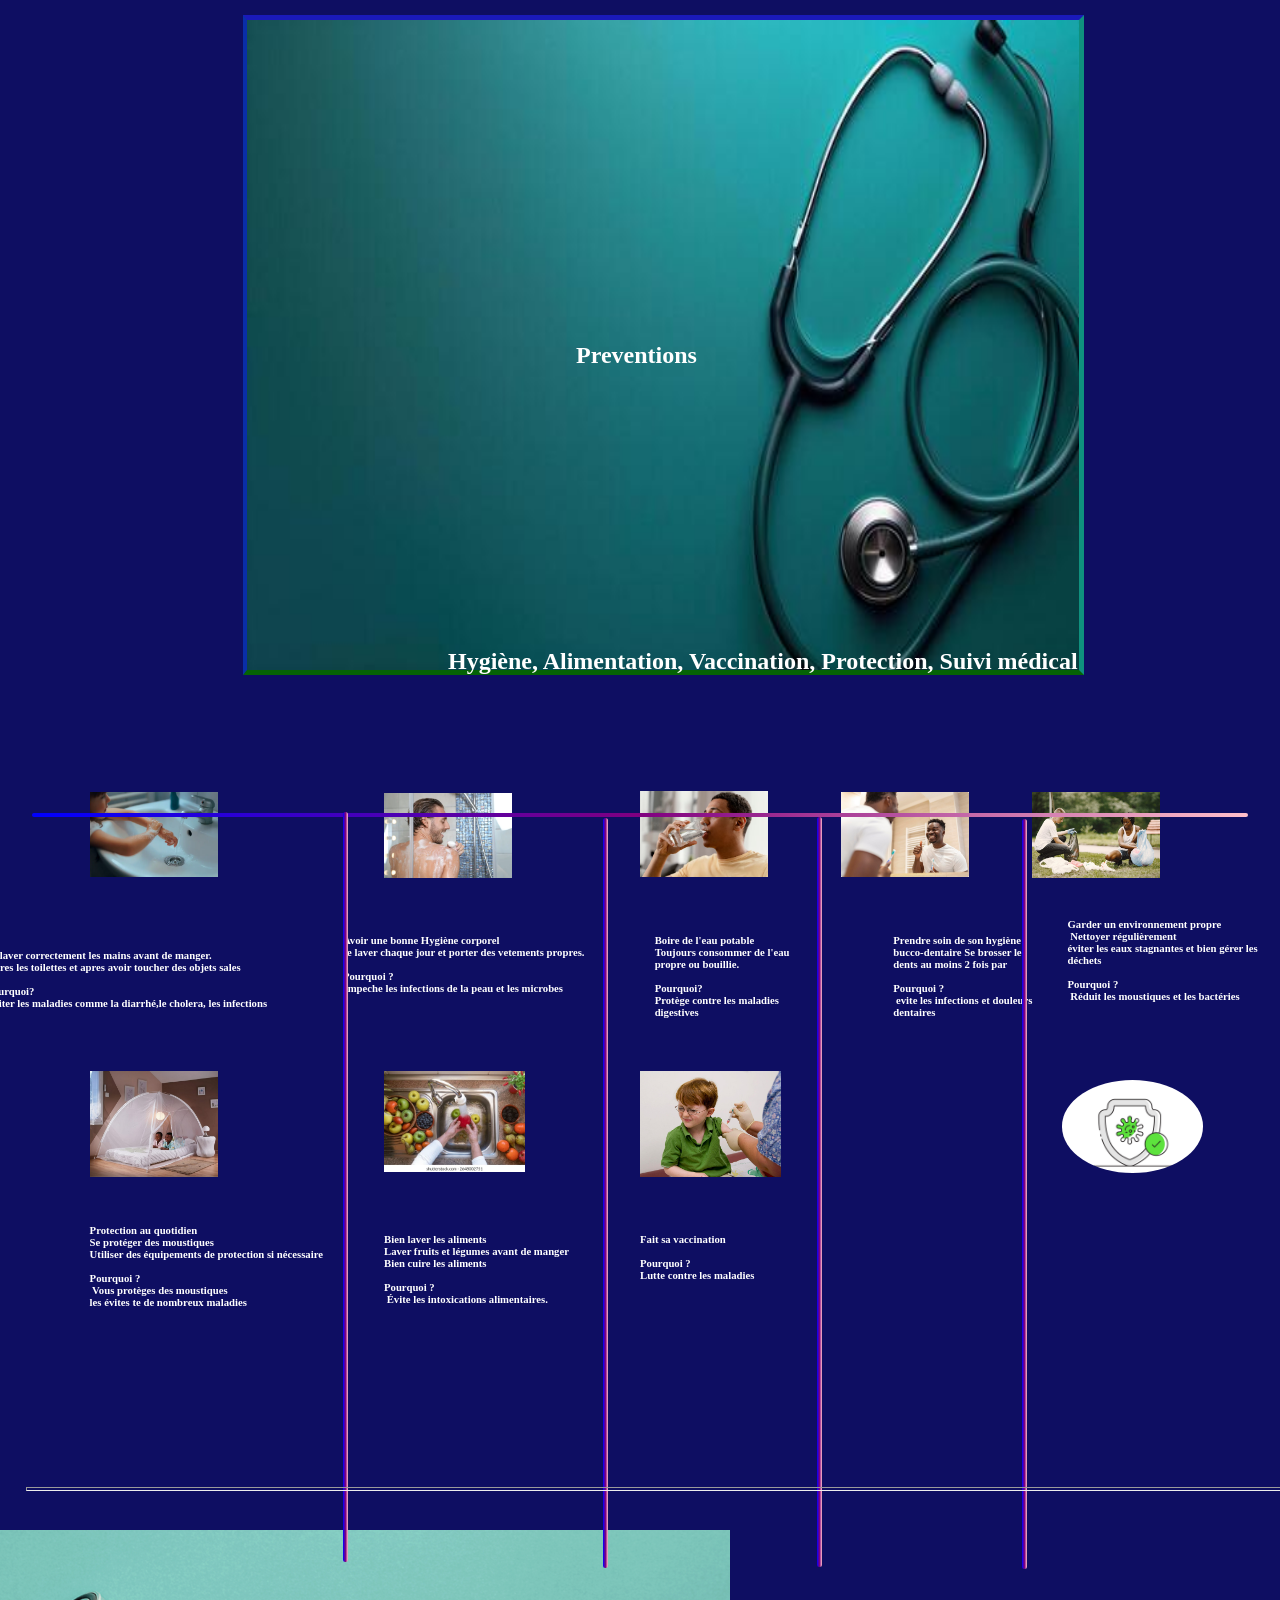
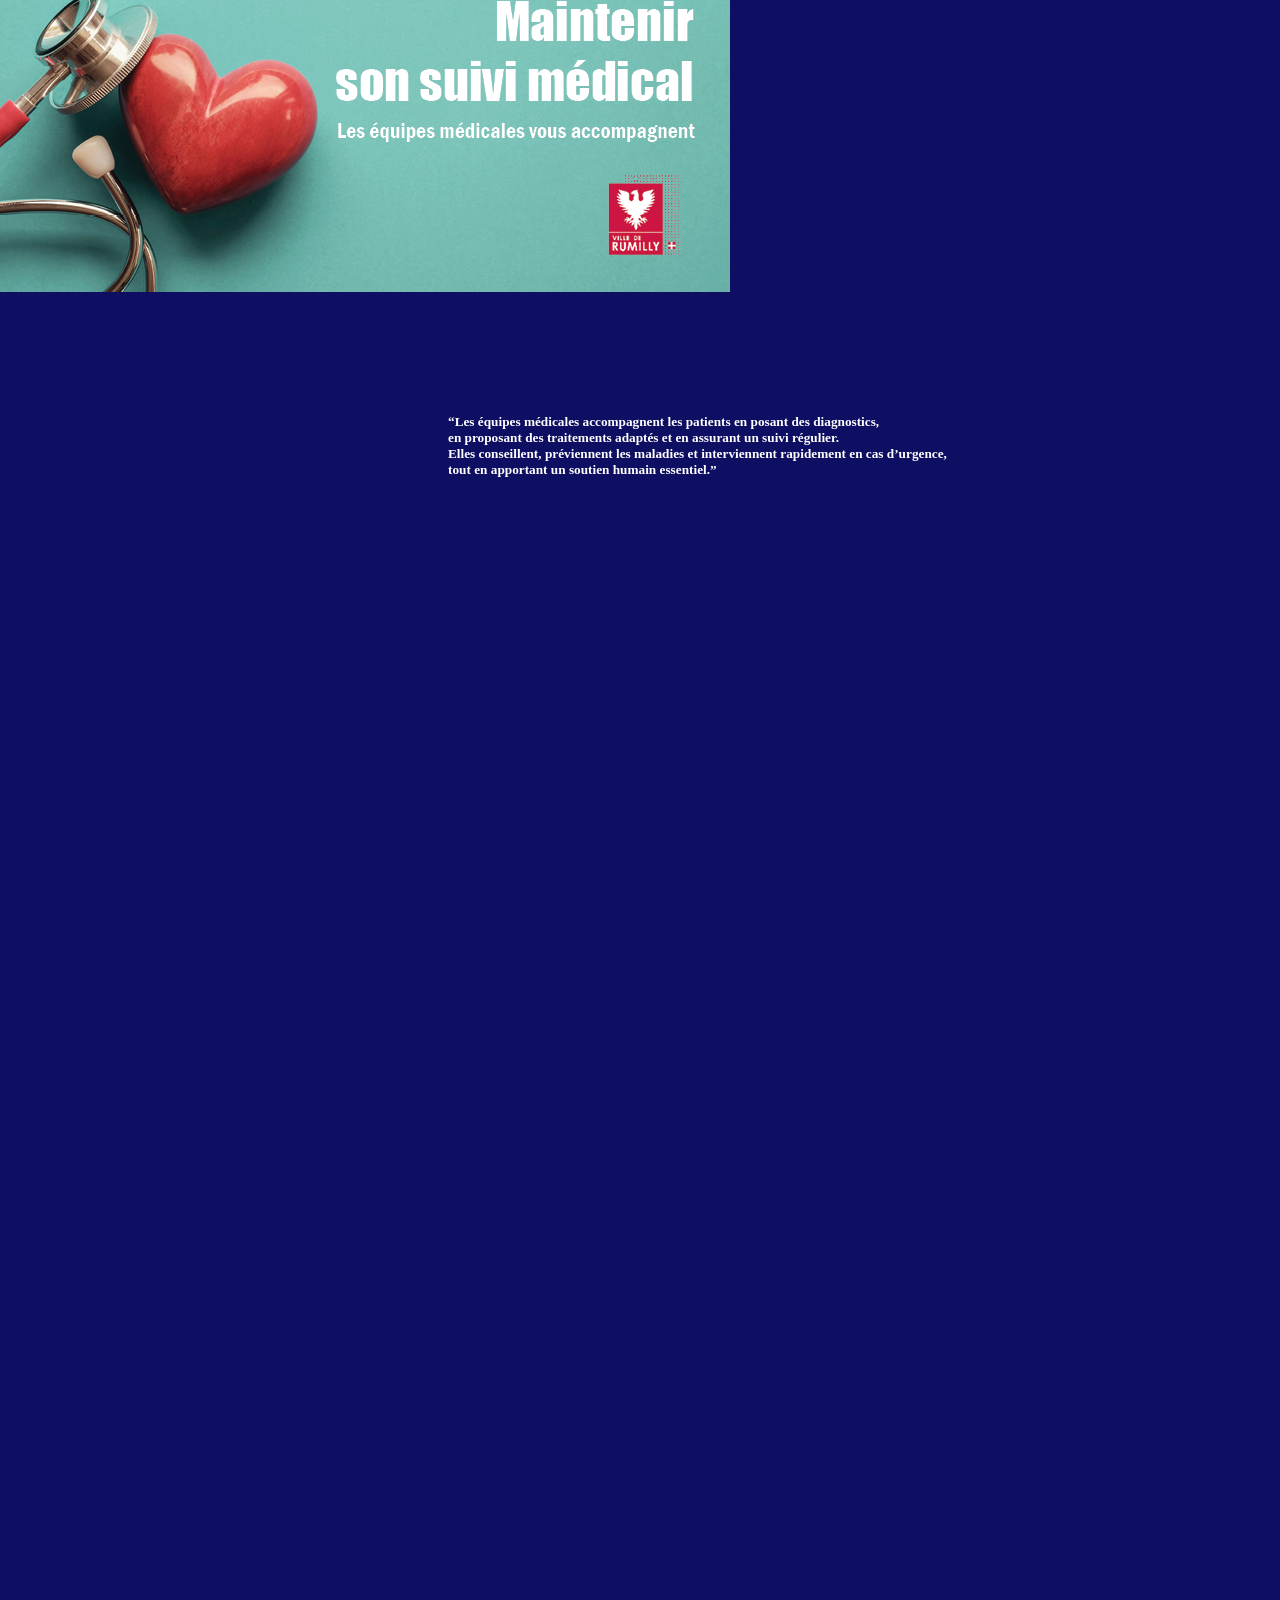
<file: page-2.html>
<!DOCTYPE html>
<html lang="en">
<head>
    <meta charset="UTF-8">
    <meta name="viewport" content="width=%, initial-scale=1.0">
    <link rel="stylesheet" href="css/style.css">
    <title>page-2</title>
</head>
<body>
    <div class="images">

        <img src="/image/materiel-medical.jpg" class="full-image">
        <img src="/image/petite-fille-se-lavant-les-mains-au-lavabo-avec-du-savon-424271968.webp "class="image-2">
        <img src="/image/jeune-homme-prenant-la-douche-avec-du-savon-131946310.webp"class="image-3">
        <img src="/image/oo.avif" class="image-5">
        <img src="/image/brossage de dent.png" class="image-6">
        <img src="/image/environnement.png" class="image-7">
        <img src="/image/moustique.png" class="image-8">
        <img src="/image/food.webp" class="image-9">
        <img src="/image/vaccin.jpg" class="image-10">
        <img src="/image/secu.png" class="image-11">
        <img src="/image/2020-medcine.png" class="image-12">
        
        

    </div>

    

<div class="text4">
    <h2>Preventions</h2>
    <h6>Se laver correctement les mains avant de manger.<br>
        Apres les toilettes et apres avoir toucher des objets sales <br><br>Pourquoi?<br>
        Eviter les maladies comme la diarrhé,le cholera, les infections <h6/>

<div class="text5">

<h7>Avoir une bonne Hygiène corporel <br> se laver chaque jour et porter des vetements propres. <br><br>
        Pourquoi ? <br> empeche les infections de la peau et les microbes<h7/>

</div>

<div class="text6">
    <p> Boire de l'eau potable Toujours consommer de l'eau propre ou bouillie. <br><br>
Pourquoi? <br> Protège contre les maladies digestives
</p>
</div>
    <div class="text7">
        <p>Prendre soin de son hygiène bucco-dentaire Se brosser les dents au moins 2 fois par <jour class="br"><br></jour>

 <br>Pourquoi ? <br> evite les infections et douleurs dentaires

        </p>
    </div>
    </div>

     <div class="text8">
        <h6>
            Garder un environnement propre <br>   Nettoyer régulièrement<br>  éviter les eaux stagnantes et bien gérer les déchets <br>  <br> Pourquoi ? <br> Réduit les moustiques et les bactéries
        </p>
    </div>

</div>

<div class="text9">
    <h6>
Protection au quotidien <br>
Se protéger des moustiques <br>
Utiliser des équipements de protection si   nécessaire <br>

 <br>  Pourquoi ? <br>  Vous protèges des moustiques    <br> les évites
te de nombreux maladies
 </h6>
</div>



<div class="text10">
    <h6>
Bien laver les aliments <br>
Laver fruits et légumes avant de manger <br>
Bien cuire les aliments

 <br> <br>  Pourquoi ? <br>  Évite les intoxications alimentaires.
    </h6>
</div>

<div class="text11">
    <h6>
Fait sa vaccination  <br> <br>
Pourquoi  ? <br>
Lutte contre les maladies 
    </h6>
</div>


<div class="text12">
    <h5>
        “Les équipes médicales accompagnent les patients en posant des diagnostics,   <br> en proposant des traitements adaptés et en assurant un suivi régulier. <br>  Elles conseillent, préviennent les maladies et interviennent rapidement en cas d’urgence, <br>  tout en apportant un soutien humain essentiel.”
    </h5>
</div>


<div class="h2">
     <h2>Hygiène, Alimentation, Vaccination, Protection, Suivi médical</h2>
     
</div>
<div class="container">
    <hr class="hr1">

</div>

<div class="hr">
    <hr class="hr2">
    <hr class="hr3">
    <hr class="hr4">
    <hr class="hr5">
    <hr class="hr6">
    
</div>





</body>

</html>
</file>
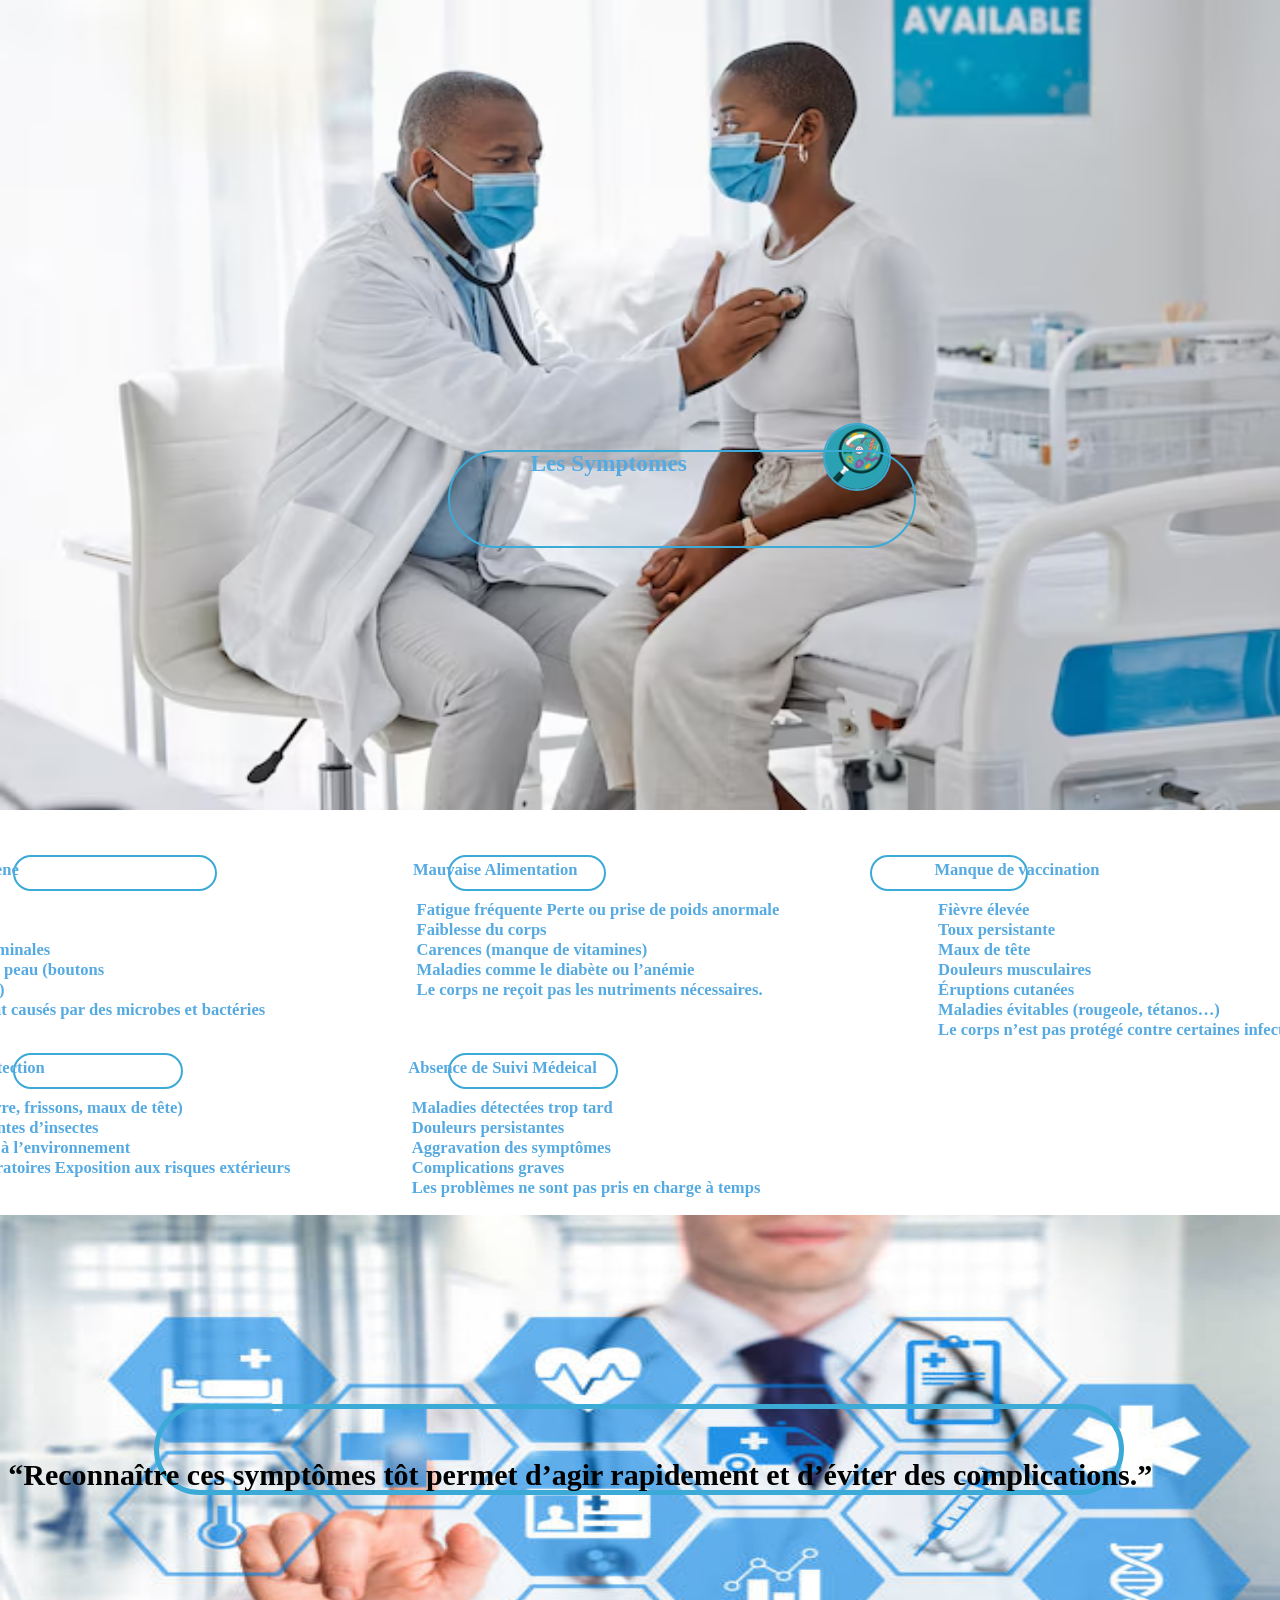
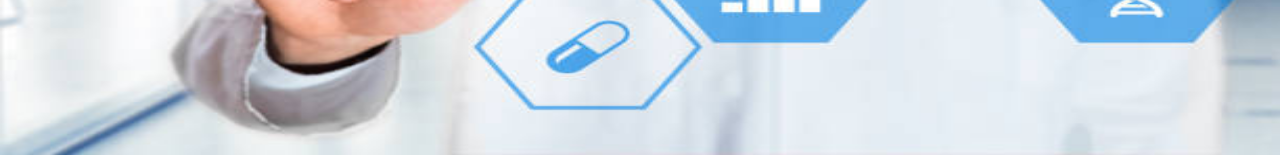
<file: css/page-3.html>
<!DOCTYPE html>
<html lang="en">
<head>
    <meta charset="UTF-8">
    <meta name="viewport" content="width=device-width, initial-scale=1.0">
    <link rel="stylesheet" href="page3.css">
    <title>page-3</title>
</head>
<body>

    <img src="/image/im.avif" class="image1">
    <img src="/image/imm.png" class="image2">
    <img src="/image/io.jpg" class="image3">
    

    <div class="hr">
        <hr class="hr1">
        <hr class="hr2">
        <hr class="hr3">
        <hr class="hr4">
        <hr class="hr5">
        <hr class="hr6">
        <hr class="hr7">

        
        </div>
        <div class="text1">
            <h3>Les Symptomes</h3>
            <h5>Mauvaise Hygiène
                <p>
                    Diarrhée <br>
Vomissements <br>
Douleurs abdominales <br>
Infections de la peau (boutons <br> démangeaisons) <br>
Fatigue
Souvent causés par des microbes et bactéries
                </p>
            </h5>

            <div class="text2">
                <h5>
                    Mauvaise Alimentation
                    <p>
                        Fatigue fréquente
 Perte ou prise de poids anormale <br>
 Faiblesse du corps <br>
 Carences (manque de vitamines) <br>
 Maladies comme le diabète ou l’anémie <br>
Le corps ne reçoit pas les nutriments nécessaires.
                    </p>
                </h5>
        </div>

            <div class="text3">
                <h5>
                    Manque de vaccination
                    <p>
Fièvre élevée <br>
Toux persistante <br>
Maux de tête <br>
Douleurs musculaires <br>
Éruptions cutanées <br>
Maladies évitables (rougeole, tétanos…) <br>
Le corps n’est pas protégé contre certaines infections
                    </p>
                </h5>
            </div>


            <div class="text4">
                <h5>
                    Manque de protection
                    <p>
Paludisme (fièvre, frissons, maux de tête) <br>
Piqûres fréquentes d’insectes <br>
Infections liées à l’environnement <br>
Maladies respiratoires
Exposition aux risques extérieurs
                    </p>
                </h5>
            </div>


        <div class="text5">
            <h5>
                Absence de Suivi Médeical
                <p>
Maladies détectées trop tard <br>
Douleurs persistantes <br>
Aggravation des symptômes <br>
Complications graves <br>
Les problèmes ne sont pas pris en charge à temps

                </p>
            </h5>

            <div class="text6">

                <h2>
                    “Reconnaître ces symptômes tôt  permet d’agir rapidement et  d’éviter des complications.” <br>
                </h2>

            </div>

        </div>

        </div>
    
</body>
</html>
</file>
<file: css/style.css>
*{
    margin: 0;
    padding: 0;
}

body{
    
    background-color:rgba(10, 10, 95, 0.979)
    
}

.full-image{
    position: relative;
    width: 65%;
    height: 650px;
    left:19%;
    top: 15px;
    border-left: 4px solid rgb(9, 46, 168);
    border-right:5px solid rgba(16, 151, 128, 0.952);
    border-top: 5px solid rgba(29, 29, 201, 0.863);
    border-bottom: 5px solid rgb(5, 99, 5);
    
    
    
}

.text4{
    position: absolute;
    top:38%;
    left: 45%;
    color: white;
    
    
}

.h2{
    position: absolute;
    top: 72%;
    left: 35%;
    color: white;
}

.hr1{

    position: relative;
    height: 4px;
    width: 95%;
    margin: 85px auto;
    border: none;
    border-radius: 10px;
    background: linear-gradient(to right, blue, purple, pink);
}

.image-2{
    position: absolute;
    top:88%;
    width: 10%;
    left: 07%
}

.text4 h6{

    position: relative;
    top: 580px;
    right:210%;

}

.image-3{
    position: absolute;
    top: 88.1%;
    left: 30%;
    width: 10%
}

.text5 h7{
    
    position: relative;
    top: -75px;
    left: 127%;

}

.image-5{
     position: absolute;
    width: 10%;
    top: 87.9%;
    left: 50%;
    
}
.text6{
    position: absolute;
    left: 238%;
    top: -75px;
    width: 50%;
}

.image-6{
    position: absolute;
    width: 10%;
    top: 88%;
}

.text7{
    position: absolute;
    top: 100px;
}
   
.text7{
    position: absolute;
    top: -75px;
    left: 323%;
    width: 50%;
}

.image-7{
    position: absolute;
    width: 10%;
    top: 88%;
    right: 120px;
}
.text8{
    position: absolute;
    color: white;
    left: 83.4%;
    top: 102%;

}

.image-8{
    position: absolute;
    width: 10%;
    top: 119%;
    right: 83%;

}

.text9{

    position: absolute;
    color: white;
    top: 136%;
    left: 7%;
}

.image-9{
    position: absolute;
    width: 11%;
    top: 119%;
    left: 30%;

}

.text10{
    position: absolute;
    color: white;
    top: 137%;
    left: 30%;
}

.image-10{
     position: absolute;
    width: 11%;
    top: 119%;
    left: 50%;

}

.text11{
    position: absolute;
    color: white;
    top: 137%;
    left: 50%;

}

.image-11{
    position: absolute;
    width: 11%;
    top: 120%;
    left: 83%;
    border-radius: 50%;
}

.hr2{
    position: relative;
    height: 750px;
    width: 5px;
    margin: 80px auto;
    border: none;
    border-radius: 10px;
    right: 35px;
    top: -84px;
    background: linear-gradient(to right, blue, purple, pink);
}

.hr3{

    position: relative;
    height: 750px;
    width: 5px;
    margin: 80px auto;
    border: none;
    border-radius: 10px;
    left: 14%;
    top: -915px;
    background: linear-gradient(to right, blue, purple, pink);
}

.hr4{

    position: relative;
    height: 750px;
    width: 5px;
    margin: 80px auto;
    border: none;
    border-radius: 10px;
    left: 30%;
    top: -1743px;
    background: linear-gradient(to right, blue, purple, pink);
}

.hr5{

     position: relative;
    height: 750px;
    width: 5px;
    margin: 80px auto;
    border: none;
    border-radius: 10px;
    right: 23%;
    top: -2580px;
    background: linear-gradient(to right, blue, purple, pink);
}

 .hr6{
    position: absolute;
    top: 165.2%;
    width: 1800px;
    height: 2px;
    left: 2%;
    background-color: linear-gradient(to right, blue, purple, pink);

 }

 .image-12{
    position: absolute;
    top: 170%;
    right: 550px;
 }

 .text12{
    position: relative;
    top: 1350px;
    color: white;
    left: 35%;
 }
</file>
<file: css/page3.css>
*{
    margin: 0%;
    padding: 0%
}

.image1{
    position: absolute;
    width: 100%;
    height: 90%
}

.hr1{

    position: absolute;
    height: 14px;
    width: 30%;
    top: 450px;
    left: 35%;
    padding: 40px;
    border: 2px solid rgb(59, 170, 214);
    border-radius: 50px;
        
}

.text1{
    position: absolute;
    bottom: 0;
    left: 50%;
    transform: translateX(-70%);
    top: 50%;
    color: rgb(85, 170, 226);       
    font-weight: 10px;
    font-size: 20px 
    
}

.image2{
    position: absolute;
    width: 15%;
    top: 47%;
    left:64.3%;
    border: 2px solid rgb(59, 170, 214);
    border-radius: 50px;
    width: 5%;

}

.hr2{
    position: absolute;
    height: 3.5%;
    width: 200px;
    top: 95%;
    left: 1%;
    border: 2px solid rgb(59, 170, 214);
    border-radius: 50px;

}

h5 {
    position: absolute;
    top: 91%;
    right: auto;
    left: -410%;
    
}
p {
    position: relative;
    top: 10px;
    left: -1%
}

.hr3{
    position: absolute;
    height: 3.5%;
    width: 12%;
    top: 95%;
    left: 35%;
    border: 2px solid rgb(59, 170, 214);
    border-radius: 50px;
}

.text2 {
    position: absolute;
    top: 91%;
    right: 175%;
    white-space: nowrap;
}

p {
    position: relative;
    top: 20px;
    left: -5%

}

.hr4{
    
    position: absolute;
    height: 3.5%;
    width: 12%;
    top: 95%;
    left: 68%;
    border: 2px solid rgb(59, 170, 214);
    border-radius: 50px;

}

.text3{
    position: absolute;
    top: 91%;
    left: 258%;
    white-space: nowrap;
}

.hr5 {

    position: absolute;
    height: 3.5%;
    width: 13%;
    top: 117%;
    left: 1%;
    border: 2px solid rgb(59, 170, 214);
    border-radius: 50px;

}

.text4 {
    position: absolute;
    top: 135%;
    left: -410%;
    white-space: nowrap;

}
p{
    position: relative;
    top: 20px;
    left: -5%

}

.hr6 {

    position: absolute;
    height: 3.5%;
    width: 13%;
    top: 117%;
    left: 35%;
    border: 2px solid rgb(59, 170, 214);
    border-radius: 50px;
}

.text5 {
    position: absolute;
    top: 135%;
    white-space: nowrap;
    left: -78%;

}

p{
    position: relative;
    top: 20px;
    left: 1%

}

.image3{
    position: absolute;
    top: 135%;
    width: 100%;
    height: 60%;
}

.text6{
    position: absolute;
    top: 400px;
    white-space: nowrap;
    color: black;
    left: -400px;
}

.hr7 {
    
     position: absolute;
    height: 9%;
    width:75%;
    top: 156%;
    left: 12%;
    border: 5px solid rgb(59, 170, 214);
    border-radius: 50px;

}
</file>
